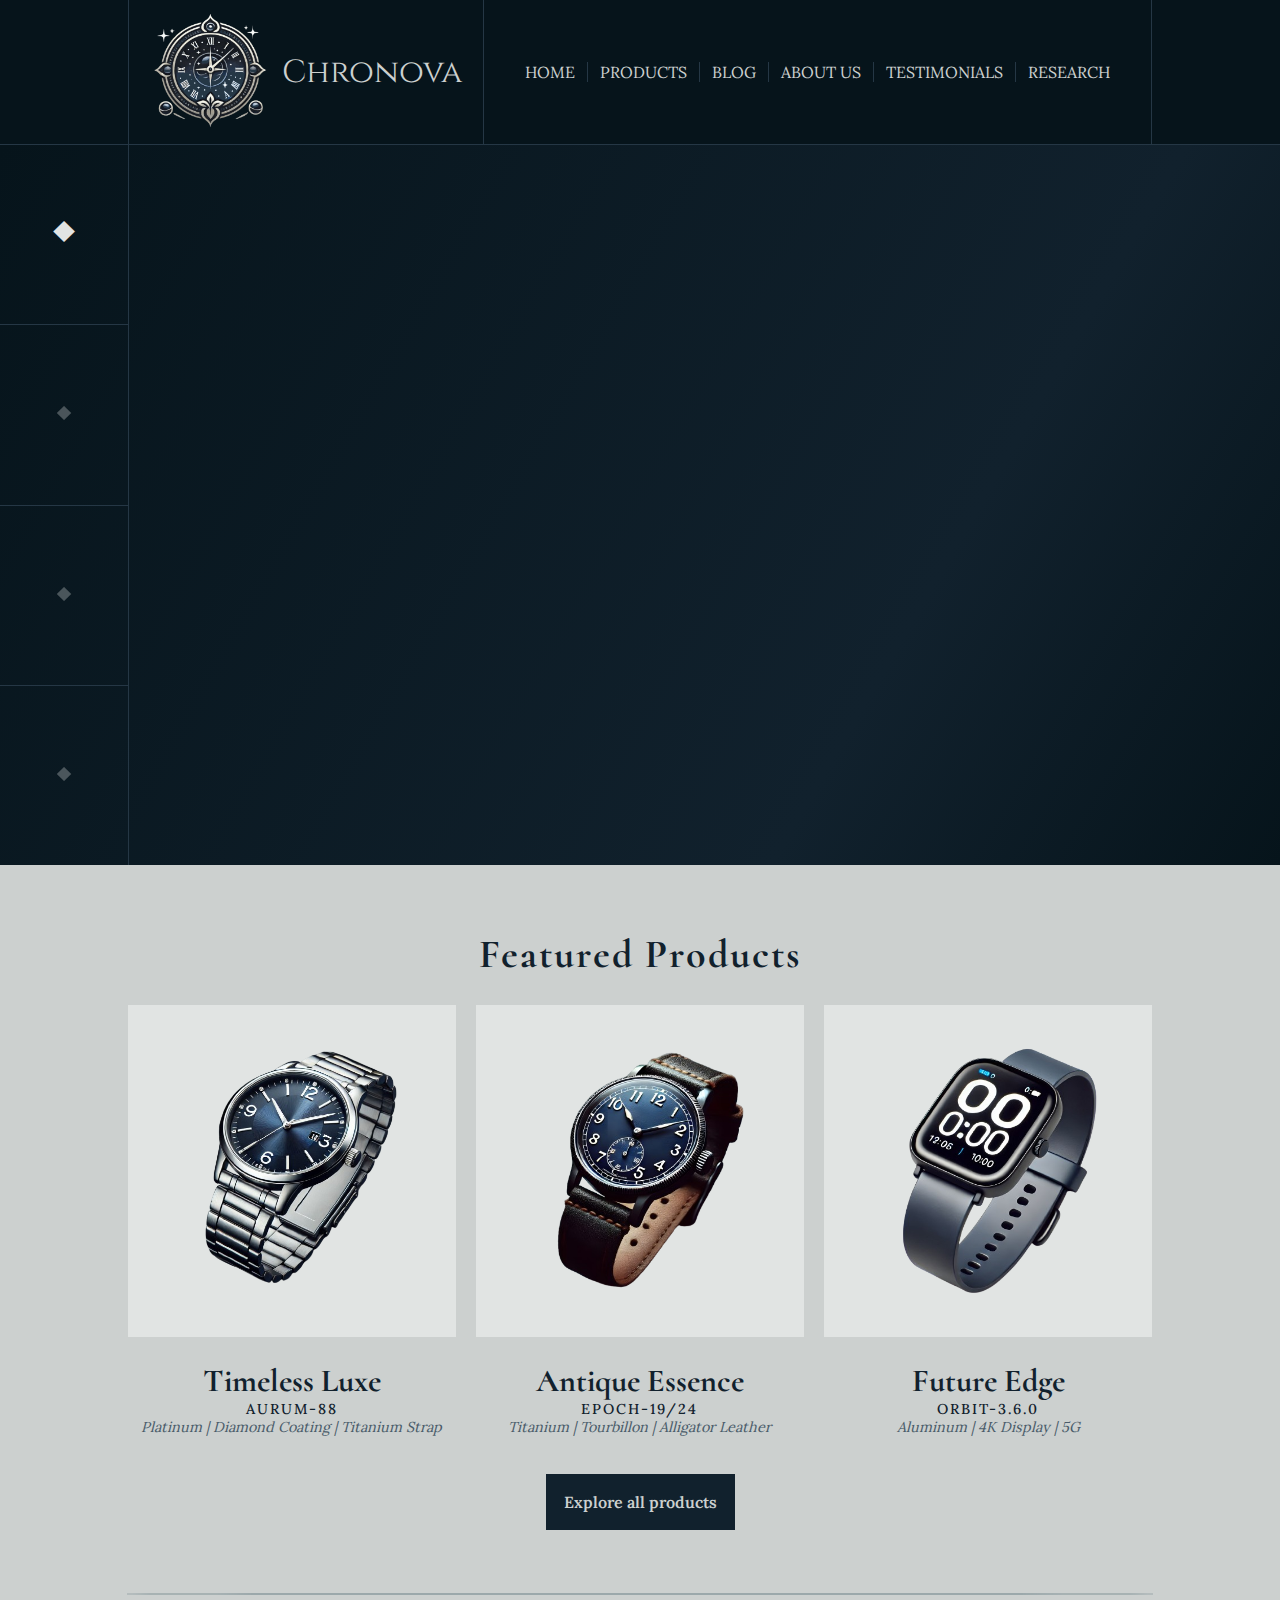
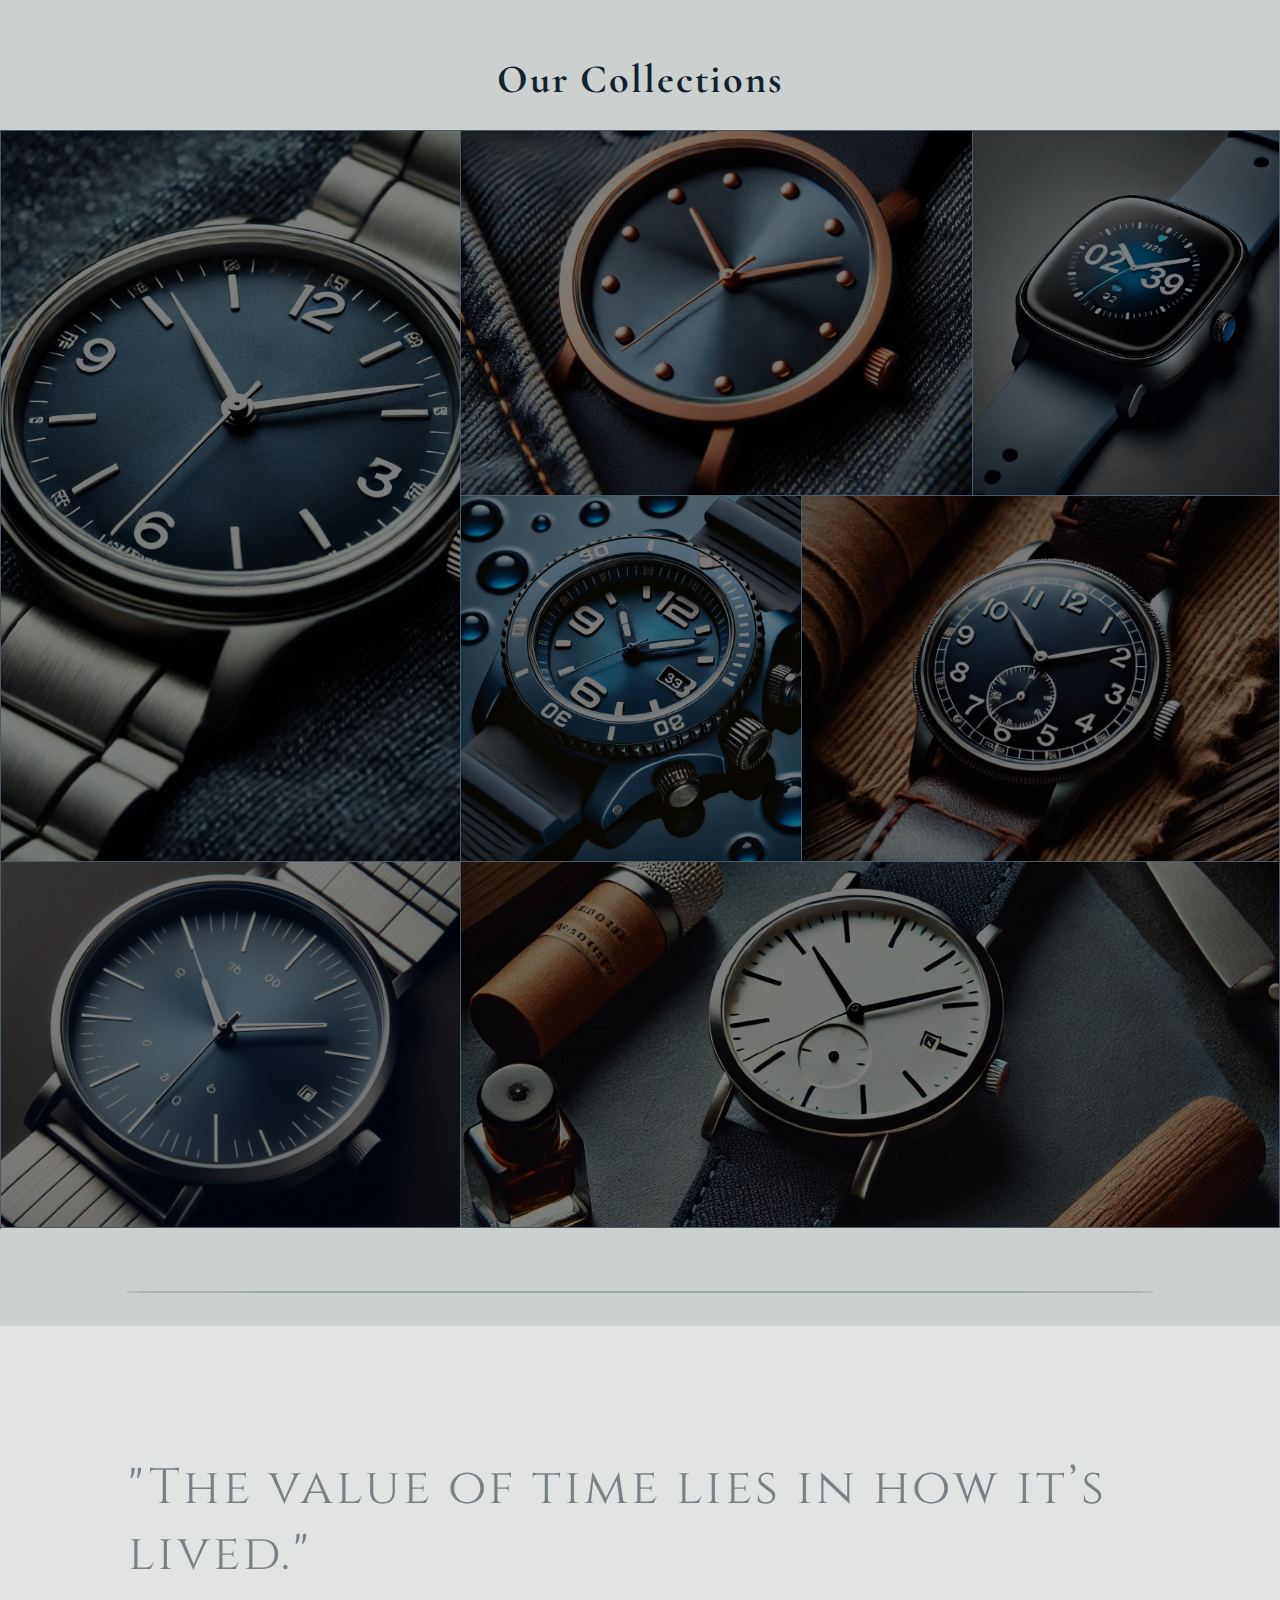
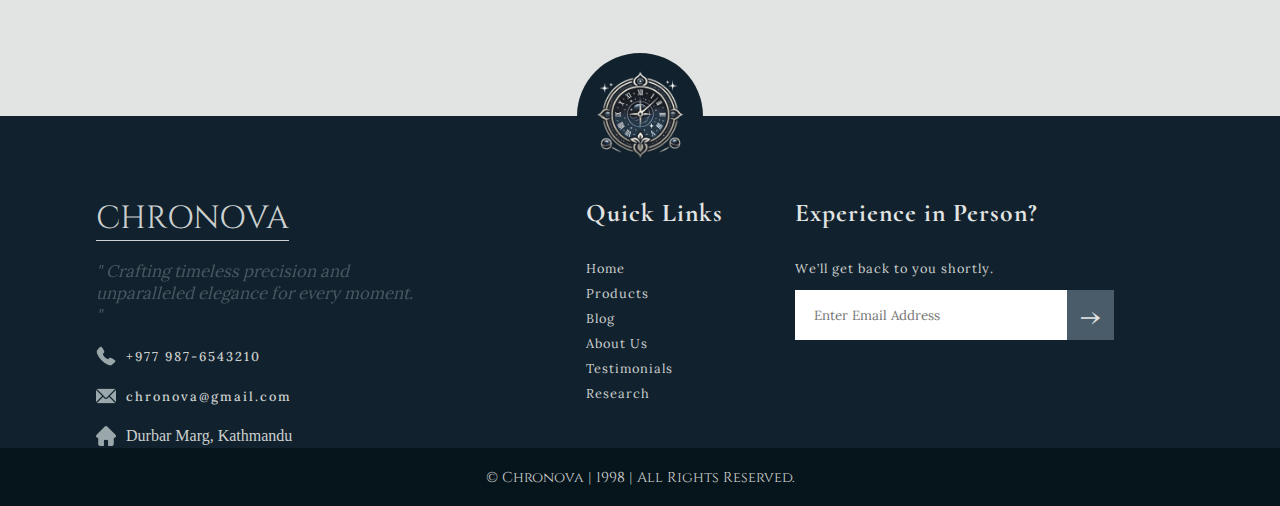
<file: index.html>
<!DOCTYPE html>
<html lang="en">
  <head>
    <meta charset="UTF-8" />
    <meta name="author" content="Arpan Pandey L1C10T5" />
    <!-- webpage creator -->

    <meta
      name="description"
      content="A e-commerce website for our watch business Chronova." />
    <!-- website/webpage description -->

    <meta
      name="keywords"
      content="premium watches, luxury watches, designer watches, men's watches, women's watches, chronova" />
    <!-- keywords related to the brand, for SEO -->

    <meta name="viewport" content="width=device-width, initial-scale=1.0" />
    <!-- for webpage responsiveness on different devices -->

    <link rel="stylesheet" href="./css/animation.css" />
    <!-- external css for animation -->

    <link rel="stylesheet" href="./css/styles.css" />
    <!-- external css for styling -->

    <link rel="icon" href="./images/tab--icon.ico" />
    <!-- linking image for browser tab icon -->

    <style>
      body {
        height: 100%;
      }

      #landing--section {
        position: relative;
        overflow: hidden;
      }

      #hero--section {
        background: linear-gradient(
          120deg,
          var(--darkest-blue),
          var(--darker-blue) 70%,
          var(--darkest-blue)
        ); /* Simple angled gradient for hero-section background */
        height: 600px;
        width: 100%;
        user-select: none;
      }

      #hero--section aside {
        width: 10%;
        border-right: 1px solid var(--dark-blue);
        height: 100%;
        position: absolute;
        top: 0;
        left: 0;
        z-index: 4;
        display: flex;
        flex-direction: column;
        color: var(--lightest-blue);
        user-select: none;
      }
      .hero--item_index {
        flex: 1;
        border-top: 1px solid var(--dark-blue);
      }
      .active_index {
        /* !important makes sure that the item-index with active class will have the following chararcteristics above anything else */
        font-size: 30px !important;
        opacity: 1 !important;
      }
      .hero--item_index span {
        font-size: 20px;
        opacity: 0.3;
        transition: all 0.6s ease-in-out;
      }

      .hero--content_wrapper {
        width: 100%;
        display: flex;
        align-items: center;
        justify-content: space-between;
        position: absolute;
        overflow: hidden;
        left: 10%;
      }

      .hero--label_container {
        opacity: 0;
        transform: translateX(
          -100%
        ); /*making sure all labels (texts) are out of view of container, until their animation plays*/
        margin-left: 5%;
      }

      .hero--label_container h1 {
        margin: 0;
        color: var(--lightest-blue);
        font-family: "Cormorant", serif;
        font-weight: 600;
        font-size: 700%;
      }

      .hero--image_container {
        transform: translateX(
          100%
        ); /*making sure all images are out of view of container, until their animation plays*/
        margin: 0;
        opacity: 0;
        margin-right: 15%;
      }

      .hero--image_container img {
        scale: 0.85;
      }

      /*Fade-in and Fade-out utility classes*/
      .fade-in--left {
        animation: fade-in--left 1.6s ease-in-out;
      }
      .fade-out--left {
        animation: fade-out--left 1.6s ease-in-out;
      }
      .fade-in--right {
        animation: fade-in--right 1.6s ease-in-out;
      }
      .fade-out--right {
        animation: fade-out--right 1.6s ease-in-out;
      }

      .hero--content_wrapper > * {
        /*for every child of hero--content_wrapper (i.e, text and image) to stay where they will be after thier animation ends*/
        animation-fill-mode: forwards;
      }

      main {
        width: 100%;
        flex-direction: column;
        /* gap: 30px; */
      }

      .main--headings {
        color: var(--darker-blue);
        font-family: "Cormorant";
        font-weight: bolder;
        font-size: 250%;
        letter-spacing: 2px;
      }
      .main--section_buttons {
        all: unset;
        margin-top: 1%;
        position: relative;
        cursor: pointer;
        padding: 18px;
        background-color: var(--darker-blue);
        font-family: "Lora", serif;
        color: var(--lighter-blue);
        font-weight: 600;
        transition: color 0.2s ease-in-out;
        z-index: 1;

        &:after {
          position: absolute;
          content: "";
          height: 100%;
          width: 0%;
          right: 0;
          top: 0;
          z-index: -1;
          background-color: var(--lightest-blue);
          transition: all 0.2s ease-in-out;
        }

        &:hover {
          color: var(--darker-blue);
          &::after {
            width: 100%;
            border: 1px solid var(--darkest-blue);
          }
        }
      }

      hr {
        width: 80%;
        border: 1px solid var(--light-blue);
        border-radius: 30%;
        margin-top: 63px;
        margin-bottom: 33px;
      }

      #featured--products_section {
        height: 100%;
        display: flex;
        flex-direction: column;
        align-items: center;
        margin-top: 1%;
        width: 100%;
      }

      #featured--products_content {
        margin: 2% 0;
        height: 80%;
        width: 80%;
        flex-direction: column;
        font-family: "Lora", serif;
      }

      #products--cards_wrapper {
        width: 100%;
        height: 100%;
        display: flex;
        justify-content: space-between;
      }

      .product--card {
        height: 100%;
        width: 32%;
        display: flex;
        justify-content: space-between;
        flex-direction: column;
        transition: all 0.2s ease-in-out;
        &:hover {
          scale: 1.05;
        }
      }

      #products--cards_wrapper:hover .product--card:not(:hover) {
        opacity: 0.5;
      }

      .product--img_wrapper {
        height: 80%;
        margin: 0;
        background-color: var(--lightest-blue);
        user-select: none;
      }
      .product--img {
        height: 100%;
        width: 100%;
        scale: 0.78; /*default scale of images*/
      }

      .product--card:nth-of-type(1) .product--img {
        transform: translateY(-5%); /*adjusting the position of first image*/
      }
      .product--card:nth-of-type(2) .product--img {
        scale: 0.9; /*adjusting the scale of second image*/
      }
      .product--card:nth-of-type(3) .product--img {
        scale: 0.86; /*adjusting the scale of third image*/
      }

      .product--info_wrapper {
        height: 18%;
        margin-top: 24px;
        flex-direction: column;
      }
      .product--name {
        margin: 0;
        height: 50%;
        color: var(--darker-blue);
        font-family: "Cormorant", serif;
        font-size: 200%;
        font-weight: bolder;
      }
      .product--info_wrapper p {
        height: 25%;
        margin: 0;
        font-size: 90%;
      }
      .product--model {
        font-weight: 500;
        color: var(--darker-blue);
        letter-spacing: 2px;
      }
      .product--detail {
        font-family: "Lora", serif;
        color: var(--medium-blue);
        font-style: italic;
      }

      #collections--gallery_section {
        width: 100%;
        flex-direction: column;
        justify-content: space-around;
        height: 1200px;
      }

      #collections--gallery_wrapper {
        height: 100%;
        width: 100%;
      }

      #collections--gallery {
        height: 100%;
        width: 100%;
        table-layout: fixed;
      }
      table,
      th,
      td {
        border: 1px solid var(--medium-blue);
        border-collapse: collapse;
      }

      .gallery--cell {
        user-select: none; /* there is no need for selecting any of the cells */
        position: relative;

        /*for left and right lines for every image*/

        &:before,
        &:after {
          height: 0%;
          position: absolute;
          content: "";
          width: 0.5px;
          background-color: var(--light-blue);
          z-index: 3;
          transition: all 0.4s ease;
          top: 50%;
          pointer-events: none; /* to ensure that the after and before elements dont interfere with the cell hovering event*/
        }
        &:before {
          left: 32px;
        }
        &:after {
          right: 32px;
        }

        /* Adjusting position and expanding height of pseudo-elements for .gallery--cell elements with the .hover-active class. */
        &.hover-active:before,
        &.hover-active:after {
          top: 5%;
          height: 90%;
        }
      }

      .cell--top_layer {
        position: absolute;
        height: 100%;
        width: 100%;
        z-index: 1;
        top: 0;

        /* for top and bottom lines for every image */
        &:before,
        &:after {
          width: 0%;
          pointer-events: none; /* to ensure that the after and before elements dont interfere with the cell hovering event*/
          position: absolute;
          content: "";
          height: 0.5px;
          background-color: var(--light-blue);
          z-index: 2;
          transition: all 0.4s ease;
          left: 50%;
        }
        &:before {
          top: 7%;
        }
        &:after {
          bottom: 7%;
        }
        &:hover:before,
        &:hover:after {
          left: 3%;
          width: 94%;
        }
      }

      .cell--text {
        position: absolute;
        opacity: 0;
        width: 100%;
        top: 44%;
        z-index: 1;
        color: var(--lighter-blue);
        font-family: "Cormorant", serif;
        font-weight: 500;
        font-size: 200%;
        transition: opacity 0.3s ease-in-out;

        /* making content opaque for .cell--text elements with the .hover-active class. */
        &.hover-active {
          opacity: 1;
        }
      }

      .cell--img {
        width: 100%;
        position: absolute;
        height: 100%;
        top: 0;
        left: 0;
        object-fit: cover;
        filter: brightness(50%);
        transition: filter 0.3s ease-in-out;

        /* Setting lower brightness for .cell--img elements with the .hover-active class. */
        &.hover-active {
          filter: brightness(15%);
        }
      }

      #quote--section {
        height: 100%;
        width: 100%;
        background-color: var(--lightest-blue);
        padding: 32px 0;
      }

      #quote--content {
        width: 80%;
        display: flex;
        flex-direction: column;
        align-items: center;
        padding: 64px 0;
      }

      #quote--text {
        color: var(--darker-blue);
        font-family: "Cinzel", serif;
        font-weight: 300;
        letter-spacing: 3px;
        font-size: 310%;
        opacity: 0.5;
      }

      #quote--author {
        align-self: flex-end;
        font-family: "Cinzel", serif;
        font-size: 120%;
        color: var(--medium-blue);
        font-weight: 600;
      }

      footer {
        height: 390px;
        width: 100%;
        background-color: var(--darker-blue);
        position: relative;
        display: flex;
        flex-direction: column;
      }

      #company--icon_stamp {
        width: 100%;
        height: 65px;
        /*the next two are added as there is no use for dragging or seleecting the image*/
        pointer-events: none;
        user-select: none;

        & img {
          height: 110px;
          aspect-ratio: 1;
          padding: 8px;
          border-radius: 100%;
          background-color: var(--darker-blue);
          position: absolute;
          left: 50%;
          transform: translate(-50%, -50%);
        }
      }

      #footer--content_section {
        margin-top: 16px;
        flex: 1;
        width: 100%;
      }

      #footer--content {
        height: 100%;
        width: 85%;
        display: flex;
        justify-content: space-between;
      }

      #company--detail_wrapper {
        width: 40%;
        height: 100%;
        color: var(--lighter-blue);
        display: flex;
        flex-direction: column;
        gap: 20px;
      }

      #company--name {
        all: unset;
        font-family: "Cinzel", serif;
        font-size: 200%;
        position: relative;
        max-width: fit-content;

        &:after {
          height: 0.5px;
          width: 100%;
          background-color: var(--lighter-blue);
          position: absolute;
          content: "";
          left: 0;
          bottom: 0;
        }
      }

      #company--detail_wrapper p {
        all: unset;
        width: 75%;
        color: var(--light-blue);
        font-style: italic;
        opacity: 0.4;
        font-family: "Lora", serif;
        font-size: 105%;
      }

      #company--contacts {
        width: 80%;
        gap: 20px;
        display: flex;
        flex-direction: row;
        flex-wrap: wrap;
      }

      .contacts {
        user-select: none;
        width: fit-content;
        gap: 10px;
      }

      .contacts img {
        height: 20px;
        aspect-ratio: 1;
        user-select: none;
      }

      .contacts--text {
        all: unset;
        font-size: 80%;
        font-weight: 500;
        cursor: pointer;
        font-family: "Lora", serif;
        letter-spacing: 2px;

        &:hover {
          text-decoration: underline;
        }
      }

      #footer-nav {
        width: 55%;
        height: 100%;
        display: flex;
        justify-content: space-between;
      }

      #quick--links {
        height: 100%;
        width: 30%;
        display: flex;
        flex-direction: column;
        gap: 16px;
      }

      .footer--headings {
        all: unset;
        font-family: "Cormorant", serif;
        font-size: 160%;
        font-weight: bold;
        letter-spacing: 1px;
        color: var(--lightest-blue);
      }

      #quick--links ul {
        list-style-type: none;
        display: flex;
        flex-direction: column;
        padding: 0;
        gap: 8px;
      }

      .page--links {
        all: unset;
        width: max-content;
      }

      .page--links li {
        padding-right: 24px;
        cursor: pointer;
        font-family: "Lora", serif;
        letter-spacing: 1px;
        font-size: 80%;
        color: var(--lighter-blue);
        transition: color 0.1s ease-in-out;

        &:hover {
          color: var(--medium-blue);
        }
      }

      #appointment--form_wrapper {
        height: 100%;
        width: 65%;
        color: var(--lighter-blue);
      }

      #appointment--form_wrapper p {
        font-family: "Lora", serif;
        letter-spacing: 1px;
        font-size: 80%;
        margin-top: 32px;
        width: max-content;
      }

      form {
        display: flex;
        justify-content: left;
        margin-bottom: 10px;
      }

      #form--input_email {
        width: 60%;
        height: 48px;
        border: none;
        font-family: "Lora", serif;
        padding-inline: 5%;
        &:focus {
          outline: none; /* to remove the default focus outline */
        }
      }

      #form--input_submit {
        all: unset;
        background-color: var(--medium-blue);
        width: 12%;
        color: var(--lightest-blue);
        font-family: "Cormorant", serif;
        font-size: 200%;
        font-weight: bold;
        text-align: center;
        cursor: pointer;
        transition: background-color 0.1s ease-in-out;
        user-select: none;

        &:hover {
          background-color: var(--dark-blue);
        }
      }
      #form--empty_message {
        font-family: "Lora", serif;
        letter-spacing: 1px;
        font-size: 80%;
        color: #ff6f61;
        opacity: 0;
        user-select: none;
        transition: opacity 0.2s ease-in-out;
        &.empty {
          opacity: 1;
        }
      }

      .popup {
        position: fixed;
        top: 0;
        margin-top: 14px;
        padding: 10px 10px 10px 16px;
        color: var(--darkest-blue);
        background-color: var(--light-blue);
        font-size: 90%;
        font-family: "Lora", serif;
        letter-spacing: 1px;
        border-radius: 30px;
        transition: all 1s ease-in-out;
        z-index: 10;
        transform: translateY(-100%);
        opacity: 0;
        user-select: none;

        &.activate-message {
          transform: translateY(0%);
          opacity: 1;
        }
        & button {
          all: unset;
          cursor: pointer;
          height: 30px;
          width: 30px;
          border-radius: 100%;
          transition: all 0.2s ease-in-out;
          text-align: center;
          &:hover {
            background-color: var(--lighter-blue);
          }
        }
      }

      #footer--copyright_section {
        background-color: var(--darkest-blue);
        height: 15%;
        width: 100%;
      }

      #footer--copyright_section span {
        font-size: 90%;
        color: var(--lighter-blue);
        font-family: "Cinzel", serif;
      }

      /*Adding responsiveness of different elements for very big monitors */
      @media only screen and (min-height: 901px) and (max-height: 1100px) {
        header {
          height: 180px;
        }
        #company--logo {
          font-size: 280%;
        }
        .nav--link {
          font-size: 135%;
        }
        #hero--section {
          height: 900px;
        }
        .hero--label_container h1 {
          font-size: 1000%;
        }
        .hero--image_container {
          margin-right: 20%;
        }
        .hero--image_container img {
          scale: 1.1;
        }
        #featured--products_section {
          height: calc(100% + 200px);
        }
      }

      /*Adding responsiveness of different elements for bigger monitors */
      @media only screen and (min-height: 769px) and (max-height: 900px) {
        header {
          height: 144px;
        }
        #hero--section {
          height: 720px;
        }
      }

      /*Adding responsiveness of different elements for small monitors */
      @media only screen and (min-height: 721px) and (max-height: 768px) {
        header {
          height: 130px;
        }
        #hero--section {
          height: 650px;
        }
      }
    </style>

    <title>Chronova | Home</title>
  </head>
  <body>
    <section id="landing--section">
      <header id="header">
        <nav id="header--nav">
          <div id="company--logo_wrapper">
            <a href="./index.html" target="_self" id="company--logo">
              <img src="./images/company--logo.png" alt="company_logo" id="logo--image" />
              <span>Chronova</span>
            </a>
          </div>
          <div id="nav--link_wrapper" class="center">
            <ul>
              <a href="#homepage" class="nav--link">
                <li>HOME</li>
              </a>
              <div class="link--seperator"></div>
              <a href="#products" class="nav--link">
                <li>PRODUCTS</li>
              </a>
              <div class="link--seperator"></div>
              <a href="#blog" class="nav--link">
                <li>BLOG</li>
              </a>
              <div class="link--seperator"></div>
              <a href="#about-us" class="nav--link">
                <li>ABOUT US</li>
              </a>
              <div class="link--seperator"></div>
              <a href="#testimonials" class="nav--link">
                <li>TESTIMONIALS</li>
              </a>
              <div class="link--seperator"></div>
              <a href="#resources" class="nav--link">
                <li>RESEARCH</li>
              </a>
            </ul>
          </div>
        </nav>
      </header>
      <section id="hero--section" class="center">
        <aside>
          <div id="empty" style="height: calc(16.65%)"></div>
          <div class="hero--item_index center"><span>&#11201;</span></div>
          <div class="hero--item_index center"><span>&#11201;</span></div>
          <div class="hero--item_index center"><span>&#11201;</span></div>
          <div class="hero--item_index center"><span>&#11201;</span></div>
        </aside>
        <div class="hero--content_wrapper" id="hero--luxury">
          <article class="hero--label_container">
            <h1>
              Timeless<br />
              <span style="display: inline-block; transform: translateX(30%)"
                >Elegance,</span
              >
            </h1>
          </article>
          <figure class="hero--image_container">
            <img
              src="./images/products/luxury_watch_transparent.png"
              alt="luxury_watch_transparent image" />
          </figure>
        </div>
        <div class="hero--content_wrapper" id="hero--smart">
          <article class="hero--label_container">
            <h1>
              Forward<br />
              <span style="display: inline-block; transform: translateX(30%)"
                >Evolution,</span
              >
            </h1>
          </article>
          <figure class="hero--image_container">
            <img
              src="./images/products/smart_watch_transparent.png"
              alt="smart_watch_transparent image" />
          </figure>
        </div>
        <div class="hero--content_wrapper" id="hero--minimalist">
          <article class="hero--label_container">
            <h1>
              Polished<br />
              <span style="display: inline-block; transform: translateX(30%)"
                >Simplicity,</span
              >
            </h1>
          </article>
          <figure class="hero--image_container">
            <img
              src="./images/products/minimalist_watch_transparent.png"
              alt="minimalist_watch_transparent image" />
          </figure>
        </div>
        <div class="hero--content_wrapper" id="hero--dress">
          <article class="hero--label_container">
            <h1>
              Graceful<br />
              <span style="display: inline-block; transform: translateX(30%)"
                >Precision.</span
              >
            </h1>
          </article>
          <figure class="hero--image_container">
            <img
              src="./images/products/dress_watch_transparent.png"
              alt="dress_watch_transparent image" />
          </figure>
        </div>
      </section>
    </section>
    <main class="center">
      <section id="featured--products_section">
        <div id="featured--products_content" class="center">
          <h1 class="main--headings">Featured Products</h1>
          <div id="products--cards_wrapper">
            <div class="product--card">
              <figure class="product--img_wrapper">
                <img
                  src="./images/products/luxury_watch_transparent.png"
                  alt="luxury_watch_transparent"
                  class="product--img" />
              </figure>
              <article class="product--info_wrapper center">
                <h3 class="product--name center">Timeless Luxe</h3>
                <p class="product--model">AURUM-88</p>
                <p class="product--detail">Platinum | Diamond Coating | Titanium Strap</p>
              </article>
            </div>
            <div class="product--card">
              <figure class="product--img_wrapper">
                <img
                  src="./images/products/vintage_watch_transparent.png"
                  alt="vintage_watch_transparent"
                  class="product--img" />
              </figure>
              <article class="product--info_wrapper center">
                <h3 class="product--name center">Antique Essence</h3>
                <p class="product--model">EPOCH-19/24</p>
                <p class="product--detail">Titanium | Tourbillon | Alligator Leather</p>
              </article>
            </div>
            <div class="product--card">
              <figure class="product--img_wrapper">
                <img
                  src="./images/products/smart_watch_transparent.png"
                  alt="smart_watch_transparent"
                  class="product--img" />
              </figure>
              <article class="product--info_wrapper center">
                <h3 class="product--name center">Future Edge</h3>
                <p class="product--model">ORBIT-3.6.0</p>
                <p class="product--detail">Aluminum | 4K Display | 5G</p>
              </article>
            </div>
          </div>
        </div>
        <a href="#products" id="featured_products--button" class="main--section_buttons"
          >Explore all products</a
        >
      </section>
      <hr />
      <!-- horizontal divider between sections -->
      <section id="collections--gallery_section" class="center">
        <h1 class="main--headings">Our Collections</h1>
        <div id="collections--gallery_wrapper">
          <table id="collections--gallery">
            <!-- Row 1 -->
            <tr>
              <td rowspan="3" colspan="3" class="gallery--cell">
                <span class="cell--text center">Luxury Watches</span>
                <div class="cell--top_layer"></div>
                <img
                  src="./images/products/gallery/gallery_luxury.jpg"
                  alt="gallery_luxury"
                  class="cell--img" />
              </td>
              <td colspan="3" style="width: 40%" class="gallery--cell">
                <span class="cell--text center">Women's Collections</span>
                <div class="cell--top_layer"></div>
                <img
                  src="./images/products/gallery/gallery_women.jpg"
                  alt="gallery_women"
                  class="cell--img" />
              </td>
              <td colspan="2" class="gallery--cell">
                <span class="cell--text center">Smart Watches</span>
                <div class="cell--top_layer"></div>
                <img
                  src="./images/products/gallery/gallery_smart.jpg"
                  alt="gallery_smart"
                  class="cell--img" />
              </td>
            </tr>
            <!-- Row 2 -->
            <tr>
              <td rowspan="2" colspan="2" class="gallery--cell">
                <span class="cell--text center">Kid's Collection</span>
                <div class="cell--top_layer"></div>
                <img
                  src="./images/products/gallery/gallery_kid.jpg"
                  alt="gallery_kid"
                  class="cell--img" />
              </td>
              <td rowspan="2" colspan="3" class="gallery--cell">
                <span class="cell--text center">Vintage Watches</span>
                <div class="cell--top_layer"></div>
                <img
                  src="./images/products/gallery/gallery_vintage.jpg"
                  alt="gallery_vintage"
                  class="cell--img" />
              </td>
            </tr>
            <!-- Row 3 -->
            <tr>
              <!-- Empty row for rowspan -->
            </tr>
            <!-- Row 4 -->
            <tr>
              <td rowspan="2" colspan="3" class="gallery--cell">
                <span class="cell--text center">Minimalist Watches</span>
                <div class="cell--top_layer"></div>
                <img
                  src="./images/products/gallery/gallery_minimalist.jpg"
                  alt="gallery_minimalist"
                  class="cell--img" />
              </td>
              <td colspan="5" class="gallery--cell">
                <span class="cell--text center">Dress Watches</span>
                <div class="cell--top_layer"></div>
                <img
                  src="./images/products/gallery/gallery_dress.jpg"
                  alt="gallery_dress"
                  class="cell--img" />
              </td>
            </tr>
            <!-- Row 5 -->
            <tr>
              <!-- Empty row for rowspan -->
            </tr>
          </table>
        </div>
      </section>
      <hr />
      <section id="quote--section" class="center">
        <div id="quote--content">
          <h1 id="quote--text">"The value of time lies in how it’s lived."</h1>
          <!-- <span id="quote--author">- CHRONOVA</span> -->
        </div>
      </section>
      <footer>
        <div id="company--icon_stamp">
          <img src="./images/company--logo.png" alt="company--icon_stamp" />
        </div>
        <section id="footer--content_section" class="center">
          <section id="footer--content">
            <div id="company--detail_wrapper">
              <h1 id="company--name">CHRONOVA</h1>
              <p>
                " Crafting timeless precision and unparalleled elegance for every moment.
                "
              </p>
              <div id="company--contacts">
                <span class="contacts center">
                  <img
                    src="./images/footerIcons/footer-phone.png"
                    alt="footer-phone"
                    onclick="copyNumber()" />
                  <span class="contacts--text" onclick="copyNumber()"
                    >+977 987-6543210</span
                  >
                  <!-- copyEmail() is a function that copies email to clipboard -->
                </span>
                <span class="contacts center" onclick="copyEmail()">
                  <img src="./images/footerIcons/footer-mail.png" alt="footer-mail" />
                  <span class="contacts--text" onclick="copyEmail()"
                    >chronova@gmail.com</span
                  >
                  <!-- copyEmail() is a function that copies email to clipboard -->
                </span>
                <span class="contacts center">
                  <img
                    src="./images/footerIcons/footer-address.png"
                    alt="footer-address" />
                  Durbar Marg, Kathmandu
                </span>
              </div>
            </div>
            <nav id="footer-nav">
              <div id="quick--links">
                <h1 class="footer--headings">Quick Links</h1>
                <ul>
                  <a href="./index.html" class="page--links">
                    <li>Home</li>
                  </a>
                  <a href="#" class="page--links">
                    <li>Products</li>
                  </a>
                  <a href="#" class="page--links">
                    <li>Blog</li>
                  </a>
                  <a href="#" class="page--links">
                    <li>About Us</li>
                  </a>
                  <a href="#" class="page--links">
                    <li>Testimonials</li>
                  </a>
                  <a href="#" class="page--links">
                    <li>Research</li>
                  </a>
                </ul>
              </div>
              <div id="appointment--form_wrapper">
                <h1 class="footer--headings">Experience in Person?</h1>
                <p>We’ll get back to you shortly.</p>
                <form action="#">
                  <input
                    type="email"
                    name="email"
                    placeholder="Enter Email Address"
                    id="form--input_email" />
                  <input type="submit" id="form--input_submit" value="→" />
                </form>
                <span id="form--empty_message">A valid email address is required.</span>
              </div>
            </nav>
          </section>
        </section>
        <section id="footer--copyright_section" class="center">
          <span>&copy; Chronova | 1998 | All Rights Reserved.</span>
        </section>
      </footer>
      <div class="popup" id="submitted--message">
        Appointment Request Received!
        <button onclick="closePopup()" id="popup--close_button">✖</button>
      </div>
      <div class="popup" id="copied--message">
        Copied to Clipboard!
        <button onclick="closePopup()" id="popup--close_button">✖</button>
      </div>
    </main>
  </body>
  <script>
    // FOR HERO SECTION & HERO INDEX ANIMATIONS

    //querySelctorAll to get all elements with same class, in something called a nodelist
    const sliderItem = document.querySelectorAll(".hero--content_wrapper");
    const itemHighlight = document.querySelectorAll(".hero--item_index span");
    let currentIndex = 0; //setting initial index

    // function that runs when the page is first loaded
    function initialSlidingAnimation() {
      //adding animation utility classes to the items
      sliderItem[currentIndex].children[0].classList.add("fade-in--left");
      sliderItem[currentIndex].children[1].classList.add("fade-in--right");
      itemHighlight[currentIndex].classList.add("active_index");

      //executing fadeInOut function after 5 seconds, initially
      setTimeout(fadeInOut, 5000);
    }

    function fadeInOut() {
      //selecting current elements who are to be animated using currentIndex
      const currentText = sliderItem[currentIndex].children[0];
      const currentImg = sliderItem[currentIndex].children[1];
      const currentItemIndex = itemHighlight[currentIndex];

      /* selecting next elements who are to be animated using {(currentIndex+1) % (length of class ndoelist)}
          so that the current index loops back to 0 after it reaches the last index of the class elements stored in the nodelist */
      const nextIndex = (currentIndex + 1) % sliderItem.length;
      const nextText = sliderItem[nextIndex].children[0];
      const nextImg = sliderItem[nextIndex].children[1];
      const nextItemIndex = itemHighlight[nextIndex];

      //removing fade-in/active utility classes from currentIndex elemetns, and adding fade-out utility class to these elements
      currentText.classList.remove("fade-in--left");
      currentText.classList.add("fade-out--left");
      currentImg.classList.remove("fade-in--right");
      currentImg.classList.add("fade-out--right");
      currentItemIndex.classList.remove("active_index");

      //removing any fade-out utility class from the nextIndex elements and adding fade-in/active utility classes to these elements
      nextText.classList.remove("fade-out--left");
      nextText.classList.add("fade-in--left");
      nextImg.classList.remove("fade-out--right");
      nextImg.classList.add("fade-in--right");
      nextItemIndex.classList.add("active_index");

      //updating the currentIndex by 1
      currentIndex = nextIndex;

      //re-executing this function after a delay of 5 seconds
      setTimeout(fadeInOut, 5000);
    }

    initialSlidingAnimation(); //executing the initial function

    //FOR GALLERY HOVER FUNCTIONALITY

    //selecting all the top layer divs of each gallery cell, in something called a nodelist, using querySelectorAll
    const topLayerDivs = document.querySelectorAll(".cell--top_layer");

    topLayerDivs.forEach((div) => {
      //determining the parent cell of each div using the closest() method
      const parentCell = div.closest(".gallery--cell"); //getting the parent cell of each top layer div
      const currentCellImage = parentCell.querySelector(".cell--img");
      const currentCellText = parentCell.querySelector(".cell--text");

      //adding hover-active utility class to cell elements on mouse entering a cell
      div.addEventListener("mouseenter", () => {
        parentCell.classList.add("hover-active");
        currentCellImage.classList.add("hover-active");
        currentCellText.classList.add("hover-active");
      });

      //removing hover-active utility class to cell elements on mouse leaving a cell
      div.addEventListener("mouseleave", () => {
        parentCell.classList.remove("hover-active"); // removing the hover-active utility class to parent cell
        currentCellImage.classList.remove("hover-active"); // removing the hover-active utility class to cell image
        currentCellText.classList.remove("hover-active"); // removing the hover-active utility class to cell image
      });
    });

    //FOR FOOTER FORM SUBMIT POPUP AND MINOR FIXES

    const form = document.querySelector("form");
    const emailField = document.querySelector("#form--input_email");
    const submitButton = document.querySelector("#form--input_submit");
    const submitMessage = document.querySelector("#submitted--message");
    const emptyMessage = document.querySelector("#form--empty_message");
    const popupCloseButton = document.querySelector("#popup--close_button");

    //function that runs when submit button is pressed
    form.addEventListener("submit", function (event) {
      event.preventDefault(); //to prevent page reloading when button is clicked

      if (emailField.value == "") {
        emptyMessage.classList.add("empty");
        setTimeout(() => {
          emptyMessage.classList.remove("empty");
        }, 7000);
      } else {
        form.reset(); //to reset the email field of the form when submitted
        emptyMessage.classList.remove("empty"); //so that both empty message and submitted message dont show up at the same time
        copiedMessage.classList.remove("activate-message"); // to close any other popup before activating this one
        submitMessage.classList.add("activate-message");
        setTimeout(() => {
          submitMessage.classList.remove("activate-message");
        }, 3000);
      }
    });

    //FOR CONTACT TEXT COPYING TO CLIPBOARD !!

    const contactText = document.querySelectorAll(".contacts--text");
    const copiedMessage = document.querySelector("#copied--message");

    //functions to copy respective things to clipboard
    function copyNumber() {
      navigator.clipboard.writeText("+9779876543210");
    }
    function copyEmail() {
      navigator.clipboard.writeText("chronova@gmail.com");
    }

    //activating popup whenever contact-texts are clicked
    contactText.forEach((span) => {
      span.addEventListener("click", () => {
        submitMessage.classList.remove("activate-message"); // to close any other popup before activating this one
        copiedMessage.classList.add("activate-message");
        setTimeout(() => {
          copiedMessage.classList.remove("activate-message");
        }, 3000);
      });
    });

    //function when popup close button is pressed
    function closePopup() {
      submitMessage.classList.remove("activate-message");
      copiedMessage.classList.remove("activate-message");
    }
  </script>
</html>
</file>
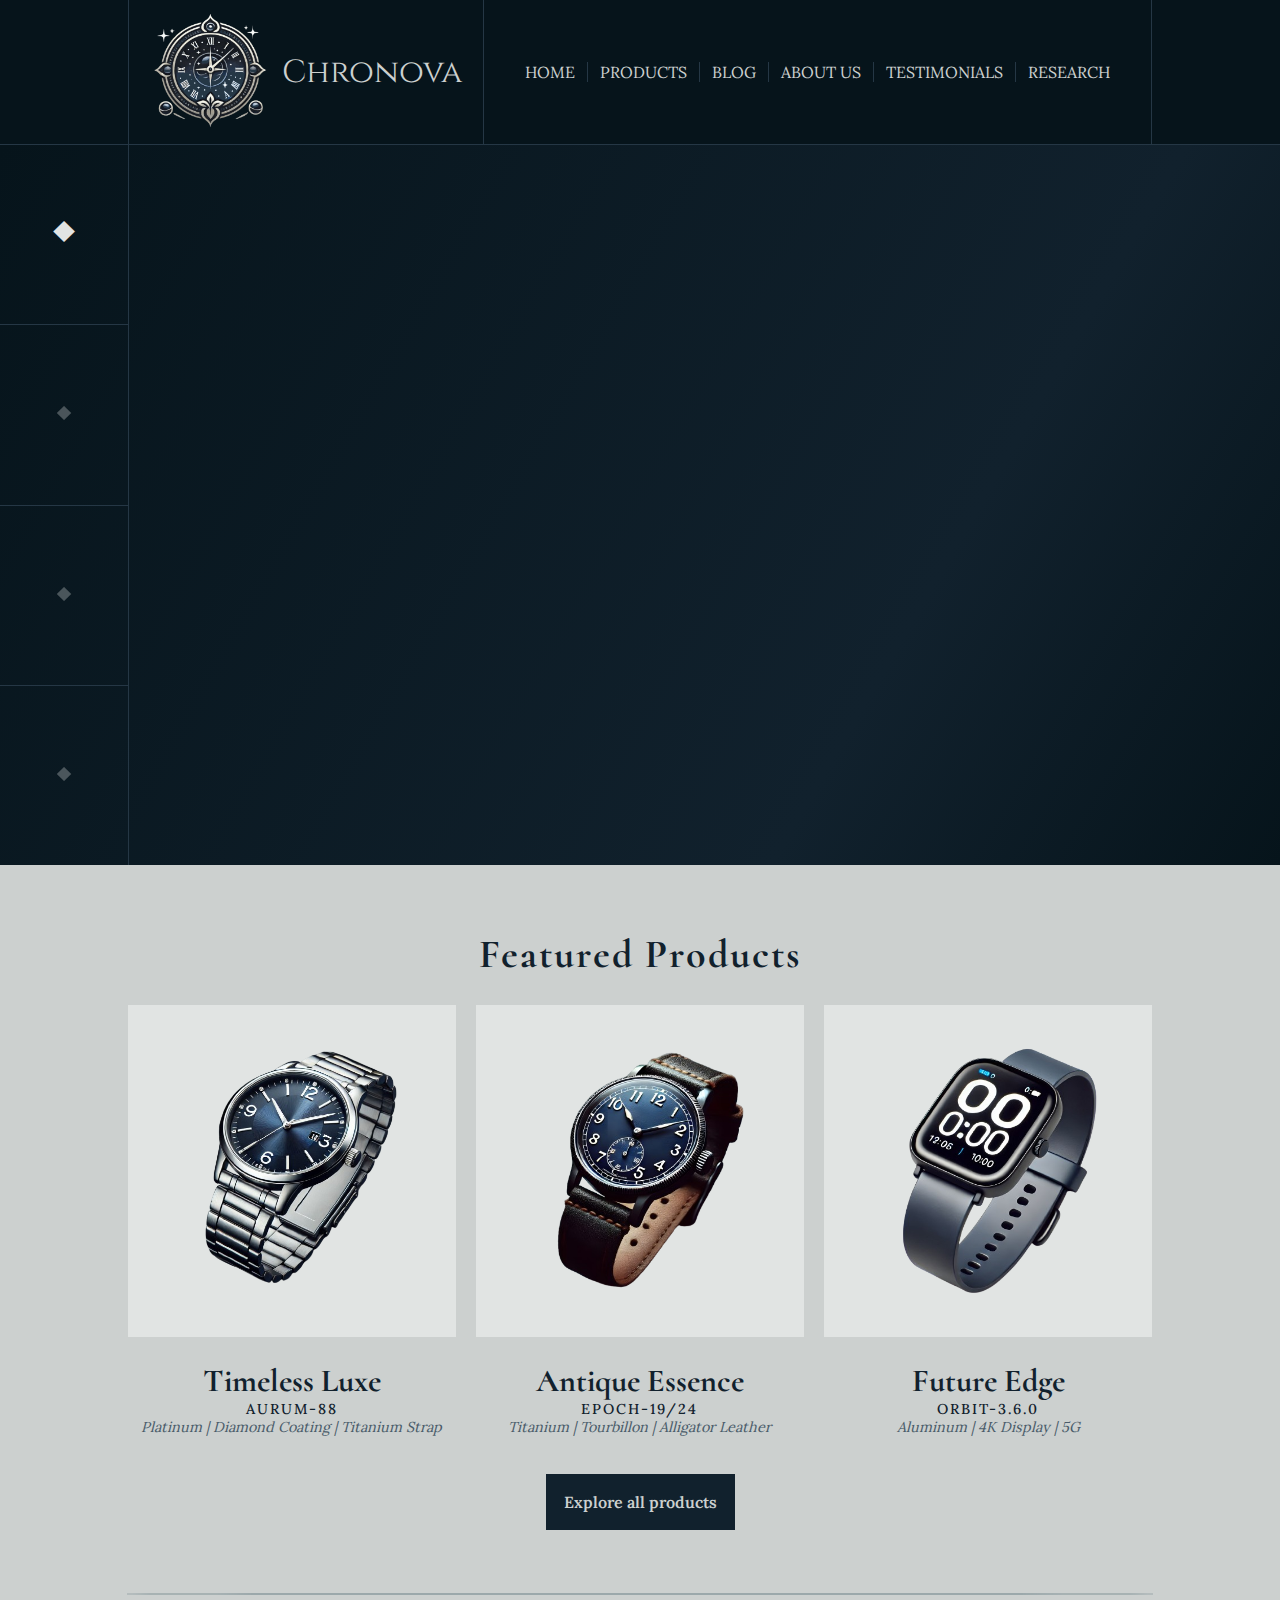
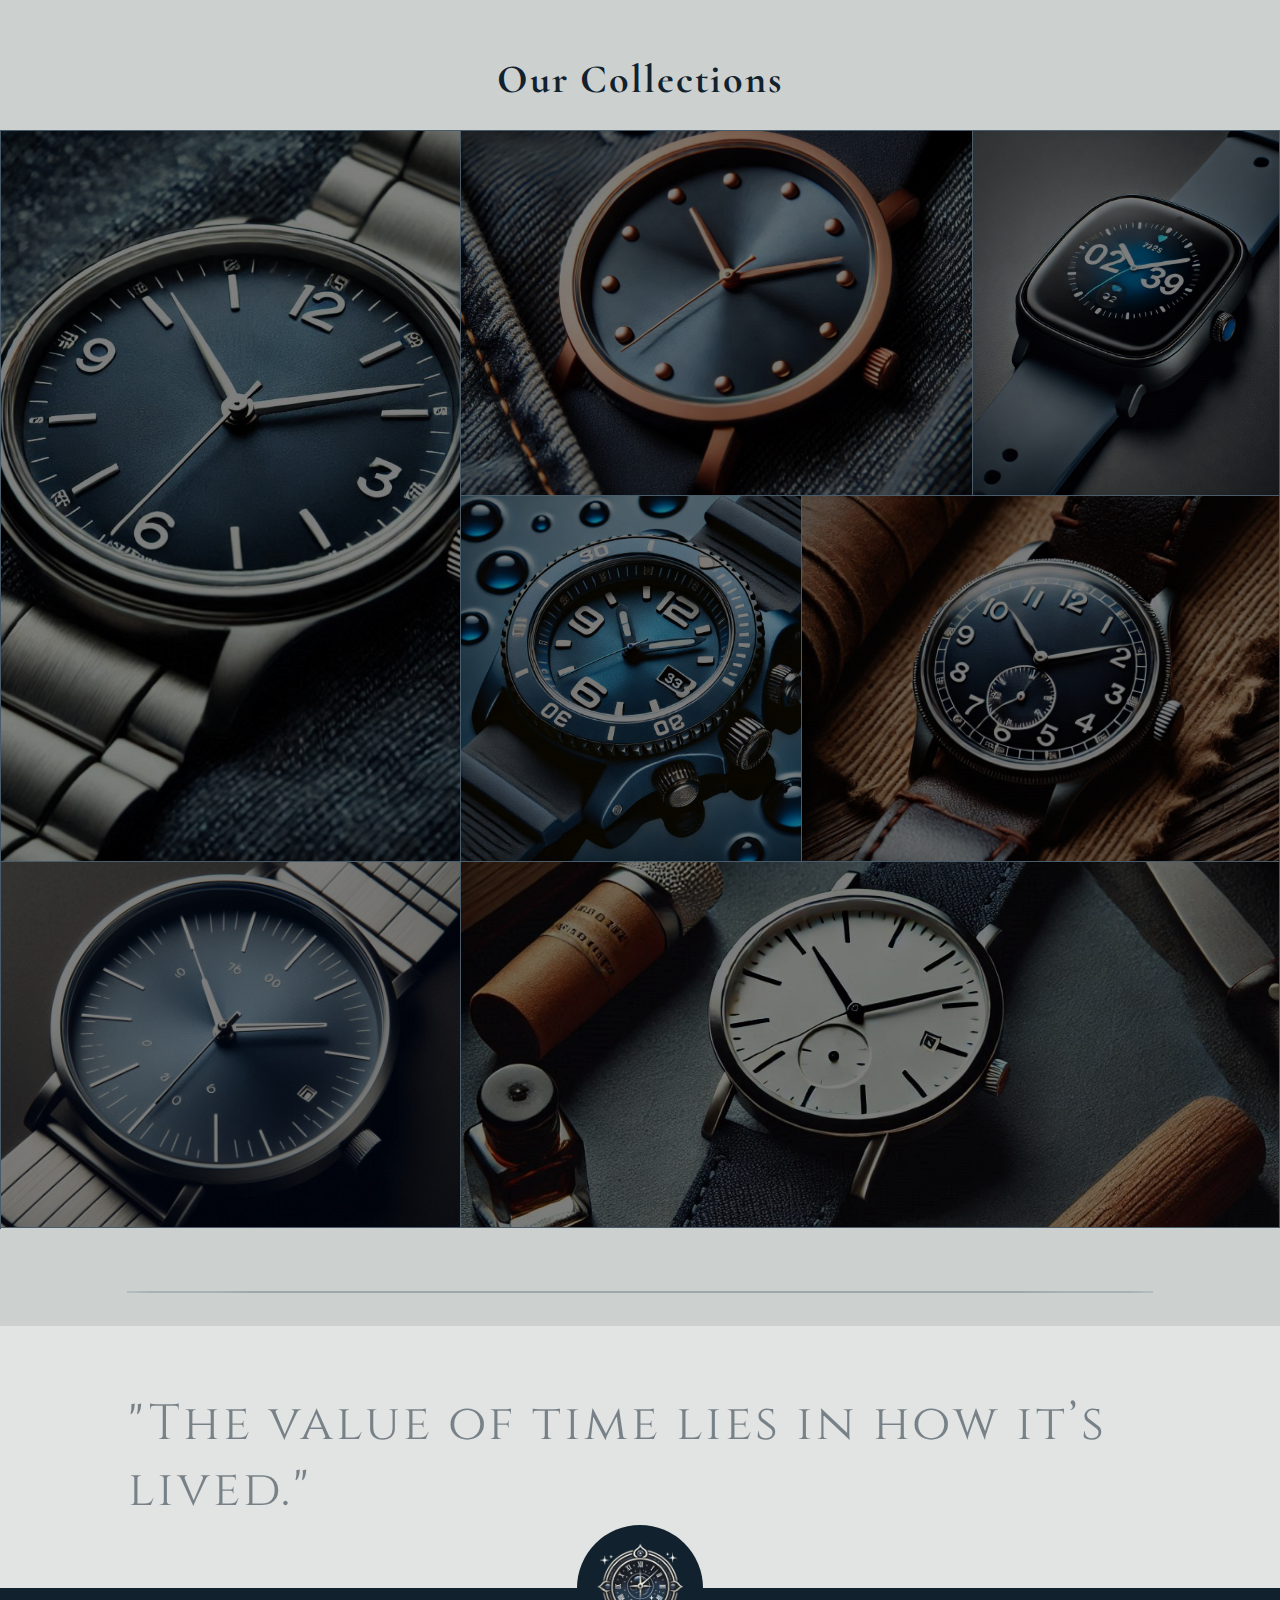
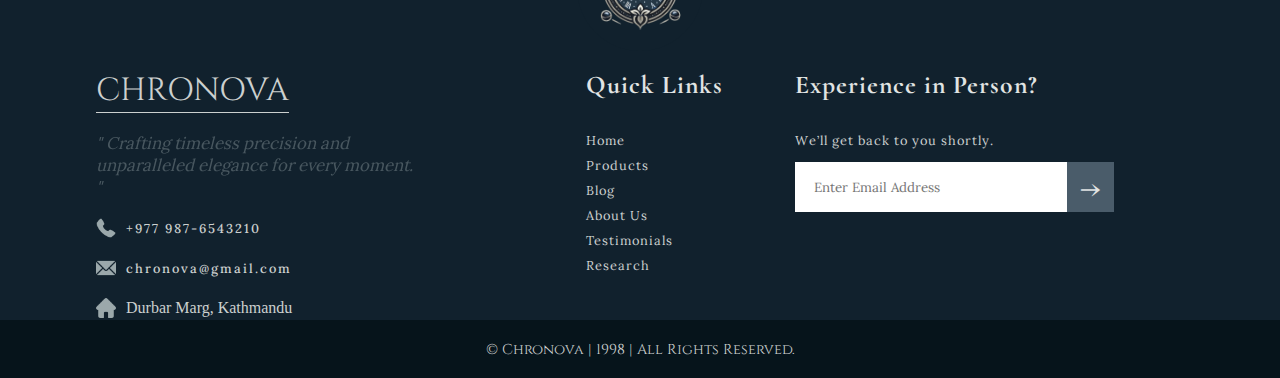
<file: pages/index.html>
<!DOCTYPE html>
<html lang="en">
  <head>
    <meta charset="UTF-8" />
    <meta name="author" content="Arpan Pandey L1C10T5" />
    <!-- webpage creator -->

    <meta
      name="description"
      content="A e-commerce website for our watch business Chronova." />
    <!-- website/webpage description -->

    <meta
      name="keywords"
      content="premium watches, luxury watches, designer watches, men's watches, women's watches, chronova" />
    <!-- keywords related to the brand, for SEO -->

    <meta name="viewport" content="width=device-width, initial-scale=1.0" />
    <!-- for webpage responsiveness on different devices -->

    <link rel="stylesheet" href="../css/animation.css" />
    <!-- external css for animation -->

    <link rel="stylesheet" href="../css/styles.css" />
    <!-- external css for styling -->

    <link rel="icon" href="../images/tab--icon.ico" />
    <!-- linking image for browser tab icon -->

    <style>
      body {
        height: 100%;
      }

      #landing--section {
        position: relative;
        overflow: hidden;
      }

      #hero--section {
        background: linear-gradient(
          120deg,
          var(--darkest-blue),
          var(--darker-blue) 70%,
          var(--darkest-blue)
        ); /* Simple angled gradient for hero-section background */
        height: 600px;
        width: 100%;
        user-select: none;
      }

      #hero--section aside {
        width: 10%;
        border-right: 1px solid var(--dark-blue);
        height: 100%;
        position: absolute;
        top: 0;
        left: 0;
        z-index: 4;
        display: flex;
        flex-direction: column;
        color: var(--lightest-blue);
        user-select: none;
      }
      .hero--item_index {
        flex: 1;
        border-top: 1px solid var(--dark-blue);
      }
      .active_index {
        /* !important makes sure that the item-index with active class will have the following chararcteristics above anything else */
        font-size: 30px !important;
        opacity: 1 !important;
      }
      .hero--item_index span {
        font-size: 20px;
        opacity: 0.3;
        transition: all 0.6s ease-in-out;
      }

      .hero--content_wrapper {
        width: 100%;
        display: flex;
        align-items: center;
        justify-content: space-between;
        position: absolute;
        overflow: hidden;
        left: 10%;
      }

      .hero--label_container {
        opacity: 0;
        transform: translateX(
          -100%
        ); /*making sure all labels (texts) are out of view of container, until their animation plays*/
        margin-left: 5%;
      }

      .hero--label_container h1 {
        margin: 0;
        color: var(--lightest-blue);
        font-family: "Cormorant", serif;
        font-weight: 600;
        font-size: 700%;
      }

      .hero--image_container {
        transform: translateX(
          100%
        ); /*making sure all images are out of view of container, until their animation plays*/
        margin: 0;
        opacity: 0;
        margin-right: 15%;
      }

      .hero--image_container img {
        scale: 0.85;
      }

      /*Fade-in and Fade-out utility classes*/
      .fade-in--left {
        animation: fade-in--left 1.6s ease-in-out;
      }
      .fade-out--left {
        animation: fade-out--left 1.6s ease-in-out;
      }
      .fade-in--right {
        animation: fade-in--right 1.6s ease-in-out;
      }
      .fade-out--right {
        animation: fade-out--right 1.6s ease-in-out;
      }

      .hero--content_wrapper > * {
        /*for every child of hero--content_wrapper (i.e, text and image) to stay where they will be after thier animation ends*/
        animation-fill-mode: forwards;
      }

      main {
        width: 100%;
        flex-direction: column;
        /* gap: 30px; */
      }

      .main--headings {
        color: var(--darker-blue);
        font-family: "Cormorant";
        font-weight: bolder;
        font-size: 250%;
        letter-spacing: 2px;
      }
      .main--section_buttons {
        all: unset;
        margin-top: 1%;
        position: relative;
        cursor: pointer;
        padding: 18px;
        background-color: var(--darker-blue);
        font-family: "Lora", serif;
        color: var(--lighter-blue);
        font-weight: 600;
        transition: color 0.2s ease-in-out;
        z-index: 1;

        &:after {
          position: absolute;
          content: "";
          height: 100%;
          width: 0%;
          right: 0;
          top: 0;
          z-index: -1;
          background-color: var(--lightest-blue);
          transition: all 0.2s ease-in-out;
        }

        &:hover {
          color: var(--darker-blue);
          &::after {
            width: 100%;
            border: 1px solid var(--darkest-blue);
          }
        }
      }

      hr {
        width: 80%;
        border: 1px solid var(--light-blue);
        border-radius: 30%;
        margin-top: 63px;
        margin-bottom: 33px;
      }

      #featured--products_section {
        height: 100%;
        display: flex;
        flex-direction: column;
        align-items: center;
        margin-top: 1%;
        width: 100%;
      }

      #featured--products_content {
        margin: 2% 0;
        height: 80%;
        width: 80%;
        flex-direction: column;
        font-family: "Lora", serif;
      }

      #products--cards_wrapper {
        width: 100%;
        height: 100%;
        display: flex;
        justify-content: space-between;
      }

      .product--card {
        height: 100%;
        width: 32%;
        display: flex;
        justify-content: space-between;
        flex-direction: column;
        transition: all 0.2s ease-in-out;
        &:hover {
          scale: 1.05;
        }
      }

      #products--cards_wrapper:hover .product--card:not(:hover) {
        opacity: 0.5;
      }

      .product--img_wrapper {
        height: 80%;
        margin: 0;
        background-color: var(--lightest-blue);
        user-select: none;
      }
      .product--img {
        height: 100%;
        width: 100%;
        scale: 0.78; /*default scale of images*/
      }

      .product--card:nth-of-type(1) .product--img {
        transform: translateY(-5%); /*adjusting the position of first image*/
      }
      .product--card:nth-of-type(2) .product--img {
        scale: 0.9; /*adjusting the scale of second image*/
      }
      .product--card:nth-of-type(3) .product--img {
        scale: 0.86; /*adjusting the scale of third image*/
      }

      .product--info_wrapper {
        height: 18%;
        margin-top: 24px;
        flex-direction: column;
      }
      .product--name {
        margin: 0;
        height: 50%;
        color: var(--darker-blue);
        font-family: "Cormorant", serif;
        font-size: 200%;
        font-weight: bolder;
      }
      .product--info_wrapper p {
        height: 25%;
        margin: 0;
        font-size: 90%;
      }
      .product--model {
        font-weight: 500;
        color: var(--darker-blue);
        letter-spacing: 2px;
      }
      .product--detail {
        font-family: "Lora", serif;
        color: var(--medium-blue);
        font-style: italic;
      }

      #collections--gallery_section {
        width: 100%;
        flex-direction: column;
        justify-content: space-around;
        height: 1200px;
      }

      #collections--gallery_wrapper {
        height: 100%;
        width: 100%;
      }

      #collections--gallery {
        height: 100%;
        width: 100%;
        table-layout: fixed;
      }
      table,
      th,
      td {
        border: 1px solid var(--medium-blue);
        border-collapse: collapse;
      }

      .gallery--cell {
        user-select: none; /* there is no need for selecting any of the cells */
        position: relative;

        /*for left and right lines for every image*/

        &:before,
        &:after {
          height: 0%;
          position: absolute;
          content: "";
          width: 0.5px;
          background-color: var(--light-blue);
          z-index: 3;
          transition: all 0.4s ease;
          top: 50%;
          pointer-events: none; /* to ensure that the after and before elements dont interfere with the cell hovering event*/
        }
        &:before {
          left: 32px;
        }
        &:after {
          right: 32px;
        }

        /* Adjusting position and expanding height of pseudo-elements for .gallery--cell elements with the .hover-active class. */
        &.hover-active:before,
        &.hover-active:after {
          top: 5%;
          height: 90%;
        }
      }

      .cell--top_layer {
        position: absolute;
        height: 100%;
        width: 100%;
        z-index: 1;
        top: 0;

        /* for top and bottom lines for every image */
        &:before,
        &:after {
          width: 0%;
          pointer-events: none; /* to ensure that the after and before elements dont interfere with the cell hovering event*/
          position: absolute;
          content: "";
          height: 0.5px;
          background-color: var(--light-blue);
          z-index: 2;
          transition: all 0.4s ease;
          left: 50%;
        }
        &:before {
          top: 7%;
        }
        &:after {
          bottom: 7%;
        }
        &:hover:before,
        &:hover:after {
          left: 3%;
          width: 94%;
        }
      }

      .cell--text {
        position: absolute;
        opacity: 0;
        width: 100%;
        top: 44%;
        z-index: 1;
        color: var(--lighter-blue);
        font-family: "Cormorant", serif;
        font-weight: 500;
        font-size: 200%;
        transition: opacity 0.3s ease-in-out;

        /* making content opaque for .cell--text elements with the .hover-active class. */
        &.hover-active {
          opacity: 1;
        }
      }

      .cell--img {
        width: 100%;
        position: absolute;
        height: 100%;
        top: 0;
        left: 0;
        object-fit: cover;
        filter: brightness(50%);
        transition: filter 0.3s ease-in-out;

        /* Setting lower brightness for .cell--img elements with the .hover-active class. */
        &.hover-active {
          filter: brightness(15%);
        }
      }

      #quote--section {
        height: 100%;
        width: 100%;
        background-color: var(--lightest-blue);
        padding: 32px 0;
      }

      #quote--content {
        width: 80%;
        display: flex;
        flex-direction: column;
        align-items: center;
      }

      #quote--text {
        color: var(--darker-blue);
        font-family: "Cinzel", serif;
        font-weight: 300;
        letter-spacing: 3px;
        font-size: 310%;
        opacity: 0.5;
      }

      #quote--author {
        align-self: flex-end;
        font-family: "Cinzel", serif;
        font-size: 120%;
        color: var(--medium-blue);
        font-weight: 600;
      }

      footer {
        height: 390px;
        width: 100%;
        background-color: var(--darker-blue);
        position: relative;
        display: flex;
        flex-direction: column;
      }

      #company--icon_stamp {
        width: 100%;
        height: 65px;
        /*the next two are added as there is no use for dragging or seleecting the image*/
        pointer-events: none;
        user-select: none;

        & img {
          height: 110px;
          aspect-ratio: 1;
          padding: 8px;
          border-radius: 100%;
          background-color: var(--darker-blue);
          position: absolute;
          left: 50%;
          transform: translate(-50%, -50%);
        }
      }

      #footer--content_section {
        margin-top: 16px;
        flex: 1;
        width: 100%;
      }

      #footer--content {
        height: 100%;
        width: 85%;
        display: flex;
        justify-content: space-between;
      }

      #company--detail_wrapper {
        width: 40%;
        height: 100%;
        color: var(--lighter-blue);
        display: flex;
        flex-direction: column;
        gap: 20px;
      }

      #company--name {
        all: unset;
        font-family: "Cinzel", serif;
        font-size: 200%;
        position: relative;
        max-width: fit-content;

        &:after {
          height: 0.5px;
          width: 100%;
          background-color: var(--lighter-blue);
          position: absolute;
          content: "";
          left: 0;
          bottom: 0;
        }
      }

      #company--detail_wrapper p {
        all: unset;
        width: 75%;
        color: var(--light-blue);
        font-style: italic;
        opacity: 0.4;
        font-family: "Lora", serif;
        font-size: 105%;
      }

      #company--contacts {
        width: 80%;
        gap: 20px;
        display: flex;
        flex-direction: row;
        flex-wrap: wrap;
      }

      .contacts {
        user-select: none;
        width: fit-content;
        gap: 10px;
      }

      .contacts img {
        height: 20px;
        aspect-ratio: 1;
        user-select: none;
      }

      .contacts--text {
        all: unset;
        font-size: 80%;
        font-weight: 500;
        cursor: pointer;
        font-family: "Lora", serif;
        letter-spacing: 2px;

        &:hover {
          text-decoration: underline;
        }
      }

      #footer-nav {
        width: 55%;
        height: 100%;
        display: flex;
        justify-content: space-between;
      }

      #quick--links {
        height: 100%;
        width: 30%;
        display: flex;
        flex-direction: column;
        gap: 16px;
      }

      .footer--headings {
        all: unset;
        font-family: "Cormorant", serif;
        font-size: 160%;
        font-weight: bold;
        letter-spacing: 1px;
        color: var(--lightest-blue);
      }

      #quick--links ul {
        list-style-type: none;
        display: flex;
        flex-direction: column;
        padding: 0;
        gap: 8px;
      }

      .page--links {
        all: unset;
        width: max-content;
      }

      .page--links li {
        padding-right: 24px;
        cursor: pointer;
        font-family: "Lora", serif;
        letter-spacing: 1px;
        font-size: 80%;
        color: var(--lighter-blue);
        transition: color 0.1s ease-in-out;

        &:hover {
          color: var(--medium-blue);
        }
      }

      #appointment--form_wrapper {
        height: 100%;
        width: 65%;
        color: var(--lighter-blue);
      }

      #appointment--form_wrapper p {
        font-family: "Lora", serif;
        letter-spacing: 1px;
        font-size: 80%;
        margin-top: 32px;
        width: max-content;
      }

      form {
        display: flex;
        justify-content: left;
        margin-bottom: 10px;
      }

      #form--input_email {
        width: 60%;
        height: 48px;
        border: none;
        font-family: "Lora", serif;
        padding-inline: 5%;
        &:focus {
          outline: none; /* to remove the default focus outline */
        }
      }

      #form--input_submit {
        all: unset;
        background-color: var(--medium-blue);
        width: 12%;
        color: var(--lightest-blue);
        font-family: "Cormorant", serif;
        font-size: 200%;
        font-weight: bold;
        text-align: center;
        cursor: pointer;
        transition: background-color 0.1s ease-in-out;
        user-select: none;

        &:hover {
          background-color: var(--dark-blue);
        }
      }
      #form--empty_message {
        font-family: "Lora", serif;
        letter-spacing: 1px;
        font-size: 80%;
        color: #ff6f61;
        opacity: 0;
        user-select: none;
        transition: opacity 0.2s ease-in-out;
        &.empty {
          opacity: 1;
        }
      }

      .popup {
        position: fixed;
        top: 0;
        margin-top: 14px;
        padding: 10px 10px 10px 16px;
        color: var(--darkest-blue);
        background-color: var(--light-blue);
        font-size: 90%;
        font-family: "Lora", serif;
        letter-spacing: 1px;
        border-radius: 30px;
        transition: all 1s ease-in-out;
        z-index: 10;
        transform: translateY(-100%);
        opacity: 0;
        user-select: none;

        &.activate-message {
          transform: translateY(0%);
          opacity: 1;
        }
        & button {
          all: unset;
          cursor: pointer;
          height: 30px;
          width: 30px;
          border-radius: 100%;
          transition: all 0.2s ease-in-out;
          text-align: center;
          &:hover {
            background-color: var(--lighter-blue);
          }
        }
      }

      #footer--copyright_section {
        background-color: var(--darkest-blue);
        height: 15%;
        width: 100%;
      }

      #footer--copyright_section span {
        font-size: 90%;
        color: var(--lighter-blue);
        font-family: "Cinzel", serif;
      }

      /*Adding responsiveness of different elements for very big monitors */
      @media only screen and (min-height: 901px) and (max-height: 1100px) {
        header {
          height: 180px;
        }
        #company--logo {
          font-size: 280%;
        }
        .nav--link {
          font-size: 135%;
        }
        #hero--section {
          height: 900px;
        }
        .hero--label_container h1 {
          font-size: 1000%;
        }
        .hero--image_container {
          margin-right: 20%;
        }
        .hero--image_container img {
          scale: 1.1;
        }
        #featured--products_section {
          height: calc(100% + 200px);
        }
      }

      /*Adding responsiveness of different elements for bigger monitors */
      @media only screen and (min-height: 769px) and (max-height: 900px) {
        header {
          height: 144px;
        }
        #hero--section {
          height: 720px;
        }
      }

      /*Adding responsiveness of different elements for small monitors */
      @media only screen and (min-height: 721px) and (max-height: 768px) {
        header {
          height: 130px;
        }
        #hero--section {
          height: 650px;
        }
      }
    </style>

    <title>Chronova | Home</title>
  </head>
  <body>
    <section id="landing--section">
      <header id="header">
        <nav id="header--nav">
          <div id="company--logo_wrapper">
            <a href="./index.html" target="_self" id="company--logo">
              <img
                src="../images/company--logo.png"
                alt="company_logo"
                id="logo--image" />
              <span>Chronova</span>
            </a>
          </div>
          <div id="nav--link_wrapper" class="center">
            <ul>
              <a href="#homepage" class="nav--link">
                <li>HOME</li>
              </a>
              <div class="link--seperator"></div>
              <a href="#products" class="nav--link">
                <li>PRODUCTS</li>
              </a>
              <div class="link--seperator"></div>
              <a href="#blog" class="nav--link">
                <li>BLOG</li>
              </a>
              <div class="link--seperator"></div>
              <a href="#about-us" class="nav--link">
                <li>ABOUT US</li>
              </a>
              <div class="link--seperator"></div>
              <a href="#testimonials" class="nav--link">
                <li>TESTIMONIALS</li>
              </a>
              <div class="link--seperator"></div>
              <a href="#resources" class="nav--link">
                <li>RESEARCH</li>
              </a>
            </ul>
          </div>
        </nav>
      </header>
      <section id="hero--section" class="center">
        <aside>
          <div id="empty" style="height: calc(16.65%)"></div>
          <div class="hero--item_index center"><span>&#11201;</span></div>
          <div class="hero--item_index center"><span>&#11201;</span></div>
          <div class="hero--item_index center"><span>&#11201;</span></div>
          <div class="hero--item_index center"><span>&#11201;</span></div>
        </aside>
        <div class="hero--content_wrapper" id="hero--luxury">
          <article class="hero--label_container">
            <h1>
              Timeless<br />
              <span style="display: inline-block; transform: translateX(30%)"
                >Elegance,</span
              >
            </h1>
          </article>
          <figure class="hero--image_container">
            <img
              src="../images/products/luxury_watch_transparent.png"
              alt="luxury_watch_transparent image" />
          </figure>
        </div>
        <div class="hero--content_wrapper" id="hero--smart">
          <article class="hero--label_container">
            <h1>
              Forward<br />
              <span style="display: inline-block; transform: translateX(30%)"
                >Evolution,</span
              >
            </h1>
          </article>
          <figure class="hero--image_container">
            <img
              src="../images/products/smart_watch_transparent.png"
              alt="smart_watch_transparent image" />
          </figure>
        </div>
        <div class="hero--content_wrapper" id="hero--minimalist">
          <article class="hero--label_container">
            <h1>
              Polished<br />
              <span style="display: inline-block; transform: translateX(30%)"
                >Simplicity,</span
              >
            </h1>
          </article>
          <figure class="hero--image_container">
            <img
              src="../images/products/minimalist_watch_transparent.png"
              alt="minimalist_watch_transparent image" />
          </figure>
        </div>
        <div class="hero--content_wrapper" id="hero--dress">
          <article class="hero--label_container">
            <h1>
              Graceful<br />
              <span style="display: inline-block; transform: translateX(30%)"
                >Precision.</span
              >
            </h1>
          </article>
          <figure class="hero--image_container">
            <img
              src="../images/products/dress_watch_transparent.png"
              alt="dress_watch_transparent image" />
          </figure>
        </div>
      </section>
    </section>
    <main class="center">
      <section id="featured--products_section">
        <div id="featured--products_content" class="center">
          <h1 class="main--headings">Featured Products</h1>
          <div id="products--cards_wrapper">
            <div class="product--card">
              <figure class="product--img_wrapper">
                <img
                  src="../images/products/luxury_watch_transparent.png"
                  alt="luxury_watch_transparent"
                  class="product--img" />
              </figure>
              <article class="product--info_wrapper center">
                <h3 class="product--name center">Timeless Luxe</h3>
                <p class="product--model">AURUM-88</p>
                <p class="product--detail">Platinum | Diamond Coating | Titanium Strap</p>
              </article>
            </div>
            <div class="product--card">
              <figure class="product--img_wrapper">
                <img
                  src="../images/products/vintage_watch_transparent.png"
                  alt="vintage_watch_transparent"
                  class="product--img" />
              </figure>
              <article class="product--info_wrapper center">
                <h3 class="product--name center">Antique Essence</h3>
                <p class="product--model">EPOCH-19/24</p>
                <p class="product--detail">Titanium | Tourbillon | Alligator Leather</p>
              </article>
            </div>
            <div class="product--card">
              <figure class="product--img_wrapper">
                <img
                  src="../images/products/smart_watch_transparent.png"
                  alt="smart_watch_transparent"
                  class="product--img" />
              </figure>
              <article class="product--info_wrapper center">
                <h3 class="product--name center">Future Edge</h3>
                <p class="product--model">ORBIT-3.6.0</p>
                <p class="product--detail">Aluminum | 4K Display | 5G</p>
              </article>
            </div>
          </div>
        </div>
        <a href="#products" id="featured_products--button" class="main--section_buttons"
          >Explore all products</a
        >
      </section>
      <hr />
      <!-- horizontal divider between sections -->
      <section id="collections--gallery_section" class="center">
        <h1 class="main--headings">Our Collections</h1>
        <div id="collections--gallery_wrapper">
          <table id="collections--gallery">
            <!-- Row 1 -->
            <tr>
              <td rowspan="3" colspan="3" class="gallery--cell">
                <span class="cell--text center">Luxury Watches</span>
                <div class="cell--top_layer"></div>
                <img
                  src="../images/products/gallery/gallery_luxury.jpg"
                  alt="gallery_luxury"
                  class="cell--img" />
              </td>
              <td colspan="3" style="width: 40%" class="gallery--cell">
                <span class="cell--text center">Women's Collections</span>
                <div class="cell--top_layer"></div>
                <img
                  src="../images/products/gallery/gallery_women.jpg"
                  alt="gallery_women"
                  class="cell--img" />
              </td>
              <td colspan="2" class="gallery--cell">
                <span class="cell--text center">Smart Watches</span>
                <div class="cell--top_layer"></div>
                <img
                  src="../images/products/gallery/gallery_smart.jpg"
                  alt="gallery_smart"
                  class="cell--img" />
              </td>
            </tr>
            <!-- Row 2 -->
            <tr>
              <td rowspan="2" colspan="2" class="gallery--cell">
                <span class="cell--text center">Kid's Collection</span>
                <div class="cell--top_layer"></div>
                <img
                  src="../images/products/gallery/gallery_kid.jpg"
                  alt="gallery_kid"
                  class="cell--img" />
              </td>
              <td rowspan="2" colspan="3" class="gallery--cell">
                <span class="cell--text center">Vintage Watches</span>
                <div class="cell--top_layer"></div>
                <img
                  src="../images/products/gallery/gallery_vintage.jpg"
                  alt="gallery_vintage"
                  class="cell--img" />
              </td>
            </tr>
            <!-- Row 3 -->
            <tr>
              <!-- Empty row for rowspan -->
            </tr>
            <!-- Row 4 -->
            <tr>
              <td rowspan="2" colspan="3" class="gallery--cell">
                <span class="cell--text center">Minimalist Watches</span>
                <div class="cell--top_layer"></div>
                <img
                  src="../images/products/gallery/gallery_minimalist.jpg"
                  alt="gallery_minimalist"
                  class="cell--img" />
              </td>
              <td colspan="5" class="gallery--cell">
                <span class="cell--text center">Dress Watches</span>
                <div class="cell--top_layer"></div>
                <img
                  src="../images/products/gallery/gallery_dress.jpg"
                  alt="gallery_dress"
                  class="cell--img" />
              </td>
            </tr>
            <!-- Row 5 -->
            <tr>
              <!-- Empty row for rowspan -->
            </tr>
          </table>
        </div>
      </section>
      <hr />
      <section id="quote--section" class="center">
        <div id="quote--content">
          <h1 id="quote--text">"The value of time lies in how it’s lived."</h1>
          <!-- <span id="quote--author">- CHRONOVA</span> -->
        </div>
      </section>
      <footer>
        <div id="company--icon_stamp">
          <img src="../images/company--logo.png" alt="company--icon_stamp" />
        </div>
        <section id="footer--content_section" class="center">
          <section id="footer--content">
            <div id="company--detail_wrapper">
              <h1 id="company--name">CHRONOVA</h1>
              <p>
                " Crafting timeless precision and unparalleled elegance for every moment.
                "
              </p>
              <div id="company--contacts">
                <span class="contacts center">
                  <img
                    src="../images/footerIcons/footer-phone.png"
                    alt="footer-phone"
                    onclick="copyNumber()" />
                  <span class="contacts--text" onclick="copyNumber()"
                    >+977 987-6543210</span
                  >
                  <!-- copyEmail() is a function that copies email to clipboard -->
                </span>
                <span class="contacts center" onclick="copyEmail()">
                  <img src="../images/footerIcons/footer-mail.png" alt="footer-mail" />
                  <span class="contacts--text" onclick="copyEmail()"
                    >chronova@gmail.com</span
                  >
                  <!-- copyEmail() is a function that copies email to clipboard -->
                </span>
                <span class="contacts center">
                  <img
                    src="../images/footerIcons/footer-address.png"
                    alt="footer-address" />
                  Durbar Marg, Kathmandu
                </span>
              </div>
            </div>
            <nav id="footer-nav">
              <div id="quick--links">
                <h1 class="footer--headings">Quick Links</h1>
                <ul>
                  <a href="./index.html" class="page--links">
                    <li>Home</li>
                  </a>
                  <a href="#" class="page--links">
                    <li>Products</li>
                  </a>
                  <a href="#" class="page--links">
                    <li>Blog</li>
                  </a>
                  <a href="#" class="page--links">
                    <li>About Us</li>
                  </a>
                  <a href="#" class="page--links">
                    <li>Testimonials</li>
                  </a>
                  <a href="#" class="page--links">
                    <li>Research</li>
                  </a>
                </ul>
              </div>
              <div id="appointment--form_wrapper">
                <h1 class="footer--headings">Experience in Person?</h1>
                <p>We’ll get back to you shortly.</p>
                <form action="#">
                  <input
                    type="email"
                    name="email"
                    placeholder="Enter Email Address"
                    id="form--input_email" />
                  <input type="submit" id="form--input_submit" value="→" />
                </form>
                <span id="form--empty_message">A valid email address is required.</span>
              </div>
            </nav>
          </section>
        </section>
        <section id="footer--copyright_section" class="center">
          <span>&copy; Chronova | 1998 | All Rights Reserved.</span>
        </section>
      </footer>
      <div class="popup" id="submitted--message">
        Appointment Request Received!
        <button onclick="closePopup()" id="popup--close_button">✖</button>
      </div>
      <div class="popup" id="copied--message">
        Copied to Clipboard!
        <button onclick="closePopup()" id="popup--close_button">✖</button>
      </div>
    </main>
  </body>
  <script>
    // FOR HERO SECTION & HERO INDEX ANIMATIONS

    //querySelctorAll to get all elements with same class, in something called a nodelist
    const sliderItem = document.querySelectorAll(".hero--content_wrapper");
    const itemHighlight = document.querySelectorAll(".hero--item_index span");
    let currentIndex = 0; //setting initial index

    // function that runs when the page is first loaded
    function initialSlidingAnimation() {
      //adding animation utility classes to the items
      sliderItem[currentIndex].children[0].classList.add("fade-in--left");
      sliderItem[currentIndex].children[1].classList.add("fade-in--right");
      itemHighlight[currentIndex].classList.add("active_index");

      //executing fadeInOut function after 5 seconds, initially
      setTimeout(fadeInOut, 5000);
    }

    function fadeInOut() {
      //selecting current elements who are to be animated using currentIndex
      const currentText = sliderItem[currentIndex].children[0];
      const currentImg = sliderItem[currentIndex].children[1];
      const currentItemIndex = itemHighlight[currentIndex];

      /* selecting next elements who are to be animated using {(currentIndex+1) % (length of class ndoelist)}
          so that the current index loops back to 0 after it reaches the last index of the class elements stored in the nodelist */
      const nextIndex = (currentIndex + 1) % sliderItem.length;
      const nextText = sliderItem[nextIndex].children[0];
      const nextImg = sliderItem[nextIndex].children[1];
      const nextItemIndex = itemHighlight[nextIndex];

      //removing fade-in/active utility classes from currentIndex elemetns, and adding fade-out utility class to these elements
      currentText.classList.remove("fade-in--left");
      currentText.classList.add("fade-out--left");
      currentImg.classList.remove("fade-in--right");
      currentImg.classList.add("fade-out--right");
      currentItemIndex.classList.remove("active_index");

      //removing any fade-out utility class from the nextIndex elements and adding fade-in/active utility classes to these elements
      nextText.classList.remove("fade-out--left");
      nextText.classList.add("fade-in--left");
      nextImg.classList.remove("fade-out--right");
      nextImg.classList.add("fade-in--right");
      nextItemIndex.classList.add("active_index");

      //updating the currentIndex by 1
      currentIndex = nextIndex;

      //re-executing this function after a delay of 5 seconds
      setTimeout(fadeInOut, 5000);
    }

    initialSlidingAnimation(); //executing the initial function

    //FOR GALLERY HOVER FUNCTIONALITY

    //selecting all the top layer divs of each gallery cell, in something called a nodelist, using querySelectorAll
    const topLayerDivs = document.querySelectorAll(".cell--top_layer");

    topLayerDivs.forEach((div) => {
      //determining the parent cell of each div using the closest() method
      const parentCell = div.closest(".gallery--cell"); //getting the parent cell of each top layer div
      const currentCellImage = parentCell.querySelector(".cell--img");
      const currentCellText = parentCell.querySelector(".cell--text");

      //adding hover-active utility class to cell elements on mouse entering a cell
      div.addEventListener("mouseenter", () => {
        parentCell.classList.add("hover-active");
        currentCellImage.classList.add("hover-active");
        currentCellText.classList.add("hover-active");
      });

      //removing hover-active utility class to cell elements on mouse leaving a cell
      div.addEventListener("mouseleave", () => {
        parentCell.classList.remove("hover-active"); // removing the hover-active utility class to parent cell
        currentCellImage.classList.remove("hover-active"); // removing the hover-active utility class to cell image
        currentCellText.classList.remove("hover-active"); // removing the hover-active utility class to cell image
      });
    });

    //FOR FOOTER FORM SUBMIT POPUP AND MINOR FIXES

    const form = document.querySelector("form");
    const emailField = document.querySelector("#form--input_email");
    const submitButton = document.querySelector("#form--input_submit");
    const submitMessage = document.querySelector("#submitted--message");
    const emptyMessage = document.querySelector("#form--empty_message");
    const popupCloseButton = document.querySelector("#popup--close_button");

    //function that runs when submit button is pressed
    form.addEventListener("submit", function (event) {
      event.preventDefault(); //to prevent page reloading when button is clicked

      if (emailField.value == "") {
        emptyMessage.classList.add("empty");
        setTimeout(() => {
          emptyMessage.classList.remove("empty");
        }, 7000);
      } else {
        form.reset(); //to reset the email field of the form when submitted
        emptyMessage.classList.remove("empty"); //so that both empty message and submitted message dont show up at the same time
        copiedMessage.classList.remove("activate-message"); // to close any other popup before activating this one
        submitMessage.classList.add("activate-message");
        setTimeout(() => {
          submitMessage.classList.remove("activate-message");
        }, 3000);
      }
    });

    //FOR CONTACT TEXT COPYING TO CLIPBOARD !!

    const contactText = document.querySelectorAll(".contacts--text");
    const copiedMessage = document.querySelector("#copied--message");

    //functions to copy respective things to clipboard
    function copyNumber() {
      navigator.clipboard.writeText("+9779876543210");
    }
    function copyEmail() {
      navigator.clipboard.writeText("chronova@gmail.com");
    }

    //activating popup whenever contact-texts are clicked
    contactText.forEach((span) => {
      span.addEventListener("click", () => {
        submitMessage.classList.remove("activate-message"); // to close any other popup before activating this one
        copiedMessage.classList.add("activate-message");
        setTimeout(() => {
          copiedMessage.classList.remove("activate-message");
        }, 3000);
      });
    });

    //function when popup close button is pressed
    function closePopup() {
      submitMessage.classList.remove("activate-message");
      copiedMessage.classList.remove("activate-message");
    }
  </script>
</html>
</file>
<file: css/animation.css>
@keyframes fade-in--left {
  0% {
    opacity: 0;
    transform: translateX(-100%);
  }
  70%{
    opacity: 1;
  }
  100% {
    opacity: 1;
    transform: translateX(0%);
  }
  }

  @keyframes fade-out--left {
    0% {
      opacity: 1;
      transform: translateX(0%);
    }
    30%{
      opacity: 0;
    }
    100% {
      transform: translateX(-100%);
    }
  }
  
  @keyframes fade-in--right {
    0% {
      opacity: 0;
      transform: translateX(100%);
    }
    70%{
      opacity: 1;
    }
    100% {
      opacity: 1;
      transform: translateX(0%);
    }
  }
  
  @keyframes fade-out--right {
    0% {
      opacity: 1;
      transform: translateX(0%);
    }
    50%{
      opacity: 0;
    }
    100% {
      transform: translateX(100%);
    }
  }
</file>
<file: css/styles.css>
@font-face {
    font-family: 'Cormorant';
    src: url('../fonts/Cormorant-VariableFont_wght.ttf') format('truetype');
}
@font-face {
    font-family: 'Lora';
    src: url('../fonts/Lora-VariableFont_wght.ttf') format('truetype');
}
@font-face {
    font-family: 'Cinzel';
    src: url('../fonts/Cinzel-VariableFont_wght.ttf') format('truetype');
}

/* 
Importing font-faces named Cormorant, Lora and Cinzel respectively, each to be used in the following cases:
    1) Cormorant: Headings/Names and important texts
    2) Lora: Content texts and in similarly important places
    3) Cinzel: For the company name 

To use these fonts, simply follow the following syntax:

    font-family: '<imported font name>', <backup font family incase the imported one is not supported>

For example, using the Lora font family would look like this:

    font-family: "Lora", serif;
*/

:root{
    /*
    Using variables to store the website's color scheme. 
    These are stored in the root element of the document, and in the external css file for global scope.
    
    To use these variables, use the following syntax:
        var(<variable name>)

    For example, to set font color as medium blue, we will write:
        color: var(--medium-blue);
    */


    --darkest-blue: #06141b;
    --darker-blue: #11212d;
    --dark-blue: #253745;
    --medium-blue: #4a5c6a;
    --light-blue: #9ba8ab;
    --lighter-blue: #ccd0cf;
    --lightest-blue: #e1e4e3;
}

body{
    background-color: var(--lighter-blue);
    margin: 0; /* to remove unnecessary gaps */
}

.center{ 
    /* utility class to center a contents inside a container */
    display: flex;
    align-items: center;
    justify-content: center;
}

header{
    user-select: none;
    height: 120px;
    width: 100%;
    padding-left: 10%;
    z-index: 3;
    background-color: var(--darkest-blue);
    color: var(--lighter-blue);
    font-family: 'Lora', serif;
    font-size: 16px;
    flex-direction: row;
    transition: all 0.4s ease-in-out;
    border-bottom: 1px solid var(--dark-blue);
}   

#header--nav{
    width: 80%;
    height: inherit;
    display: flex;
    justify-content: space-between;
}

#company--logo_wrapper{
    height: 100%;
    border-right: 1px solid var(--dark-blue);
    padding: 0 2% 0 1%;
}

#company--logo{
    all: unset;
    display: flex;
    height: 100%;
    flex-direction: row;
    color: var(--lighter-blue);
    align-items: center;
    font-family: 'Cinzel', serif;
    font-size: 200%;
    cursor: pointer;
}

#logo--image{
    height: 100%;
}

#nav--link_wrapper{
    flex: 1;
    border-right: 1px solid var(--dark-blue);
}

#nav--link_wrapper ul{
    margin: 0;
    width: 100%;
    padding: 0 5%;
    list-style-type: none;
    display: flex;
    flex-direction: row;
    justify-content: space-around;
    align-items: center;
}

.nav--link{
    all: unset;
    padding: 4px;
    cursor: pointer;
    font-size: 100%;
    transition: color  0.3s ease-in-out;
    position: relative;
    display: flex;
    align-items: center;
    
    &:hover{
        color: var(--light-blue);
    }
    
    &::after{
        position: absolute;
        content: '';
        width: 0%;
        left: 0;
        height: 0.5px;
        border-radius: 20px;
        background-color: var(--lighter-blue); 
        transition: all 0.3s ease-in-out;
        align-self: flex-end;
    }

    &:hover:after{
        width: 100%;
        background-color: var(--light-blue);
    }
}

.link--seperator{
    height: 20px;
    width: 0.5px;
    background-color: var(--dark-blue);
}
</file>
